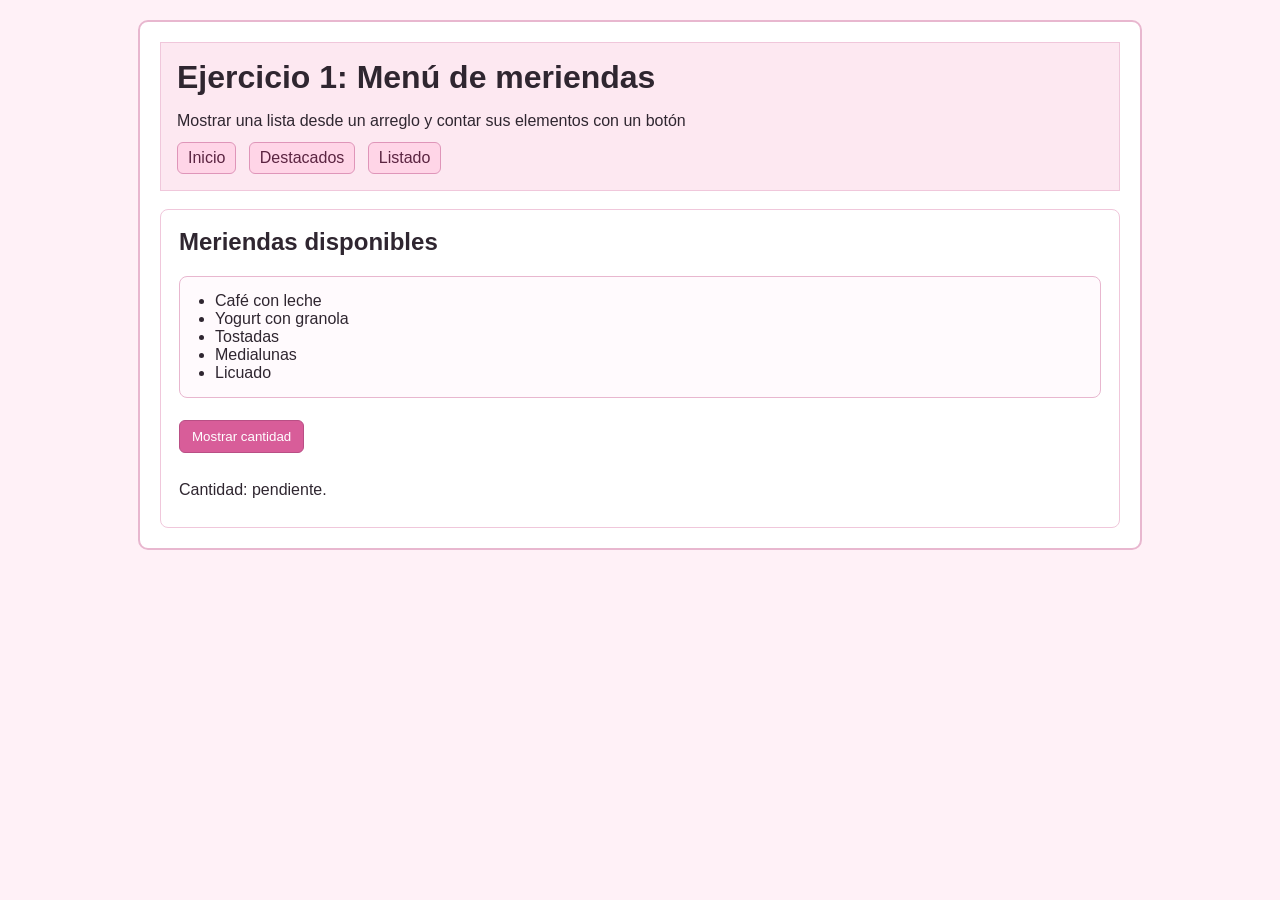
<file: index.html>
<!DOCTYPE html>
<html lang="es">
<head>
    <meta charset="UTF-8">
    <meta name="viewport" content="width=device-width, initial-scale=1.0">
    <title>TP2 - Menú de Meriendas</title>
    <link rel="stylesheet" href="estilos.css" />
</head>
<body>
    <main>
        <header>
            <h1>Ejercicio 1: Menú de meriendas</h1>
            <p>Mostrar una lista desde un arreglo y contar sus elementos con un botón</p>
            <nav>
                <a href="index.html">Inicio</a>
                <a href="destacados.html">Destacados</a>
                <a href="listado.html">Listado</a>
            </nav>
        </header>
        
        <section class="caja">
        <h2>Meriendas disponibles</h2>
        <ul id="listaMeriendas"></ul>
        <button id="mostrarCantidad">Mostrar cantidad</button>
        <p id="cantidad">Cantidad: pendiente.</p>
        </section>
    </main>

    <script>
        const meriendas = ["Café con leche", "Yogurt con granola", "Tostadas", "Medialunas", "Licuado"];
        const listaMeriendas = document.getElementById("listaMeriendas");
        const mostrarCantidad = document.getElementById("mostrarCantidad");
        const cantidad = document.getElementById("cantidad");

        listaMeriendas.innerHTML = meriendas.map((merienda) => `<li>${merienda}</li>`).join("");

        mostrarCantidad.addEventListener("click", () => {
        cantidad.textContent = `Cantidad: ${meriendas.length} meriendas.`;
        });
    </script>
</body>
</html>
</file>
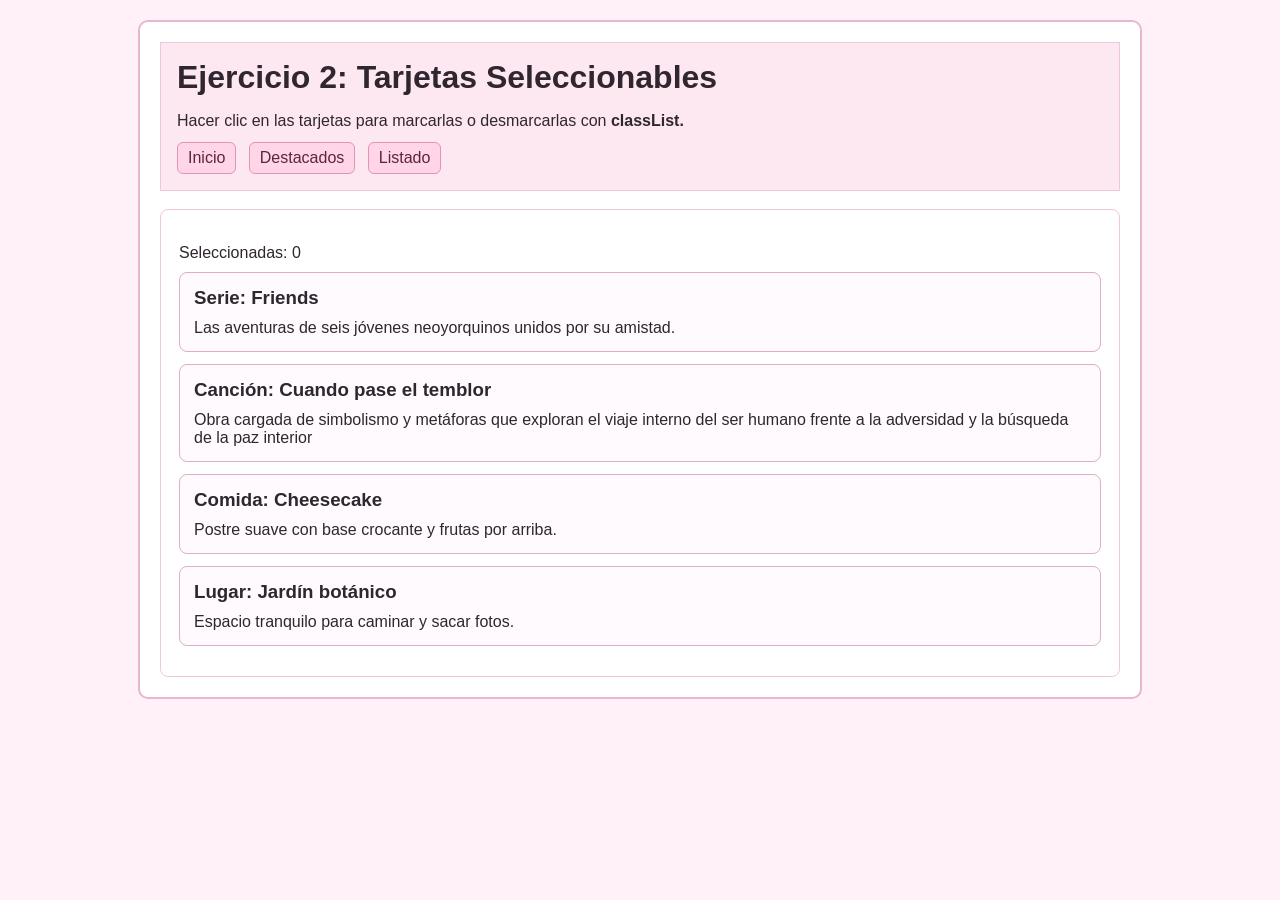
<file: destacados.html>
<!DOCTYPE html>
<html lang="es">
<head>
    <meta charset="UTF-8">
    <meta name="viewport" content="width=device-width, initial-scale=1.0">
    <title>TP2 - Tarjetas Seleccionables</title>
    <link rel="stylesheet" href="estilos.css" />
</head>
<body>
     <main>
        <header>
            <h1>Ejercicio 2: Tarjetas Seleccionables</h1>
            <p>Hacer clic en las tarjetas para marcarlas o desmarcarlas con <b>classList.</b></p>
            <nav>
                <a href="index.html">Inicio</a>
                <a href="destacados.html">Destacados</a>
                <a href="listado.html">Listado</a>
            </nav>
        </header>

        <section class="caja">
            <p id="contador">Seleccionadas: 0</p>
            <section id="tarjetas" class="tarjetas"></section>
        </section>     
    </main>

    <script>
        const destacados = [
            {
                titulo: "Serie: Friends",
                descripcion: "Las aventuras de seis jóvenes neoyorquinos unidos por su amistad.",
            },
            {
                titulo: "Canción: Cuando pase el temblor",
                descripcion: "Obra cargada de simbolismo y metáforas que exploran el viaje interno del ser humano frente a la adversidad y la búsqueda de la paz interior",
            },
            {
                titulo: "Comida: Cheesecake",
                descripcion: "Postre suave con base crocante y frutas por arriba.",
            },
            {
                titulo: "Lugar: Jardín botánico",
                descripcion: "Espacio tranquilo para caminar y sacar fotos.",
            },
        ];

        const tarjetas = document.getElementById("tarjetas");
        const contador = document.getElementById("contador");

        destacados.forEach((item) => {
            const tarjeta = document.createElement("article");
            tarjeta.classList.add("tarjeta");

            const titulo = document.createElement("h3");
            titulo.textContent =item.titulo;
            
            const descripcion = document.createElement("p");
            descripcion.textContent =item.descripcion;

            tarjeta.append(titulo, descripcion);

            tarjeta.addEventListener("click", () => {
                tarjeta.classList.toggle("seleccionada");
                
                const seleccionadas = document.querySelectorAll(".seleccionada");
                contador.textContent = `Seleccionadas: ${seleccionadas.length}`;
            });
            
            tarjetas.appendChild(tarjeta);
        });
    </script>
</body>
</html>
</file>
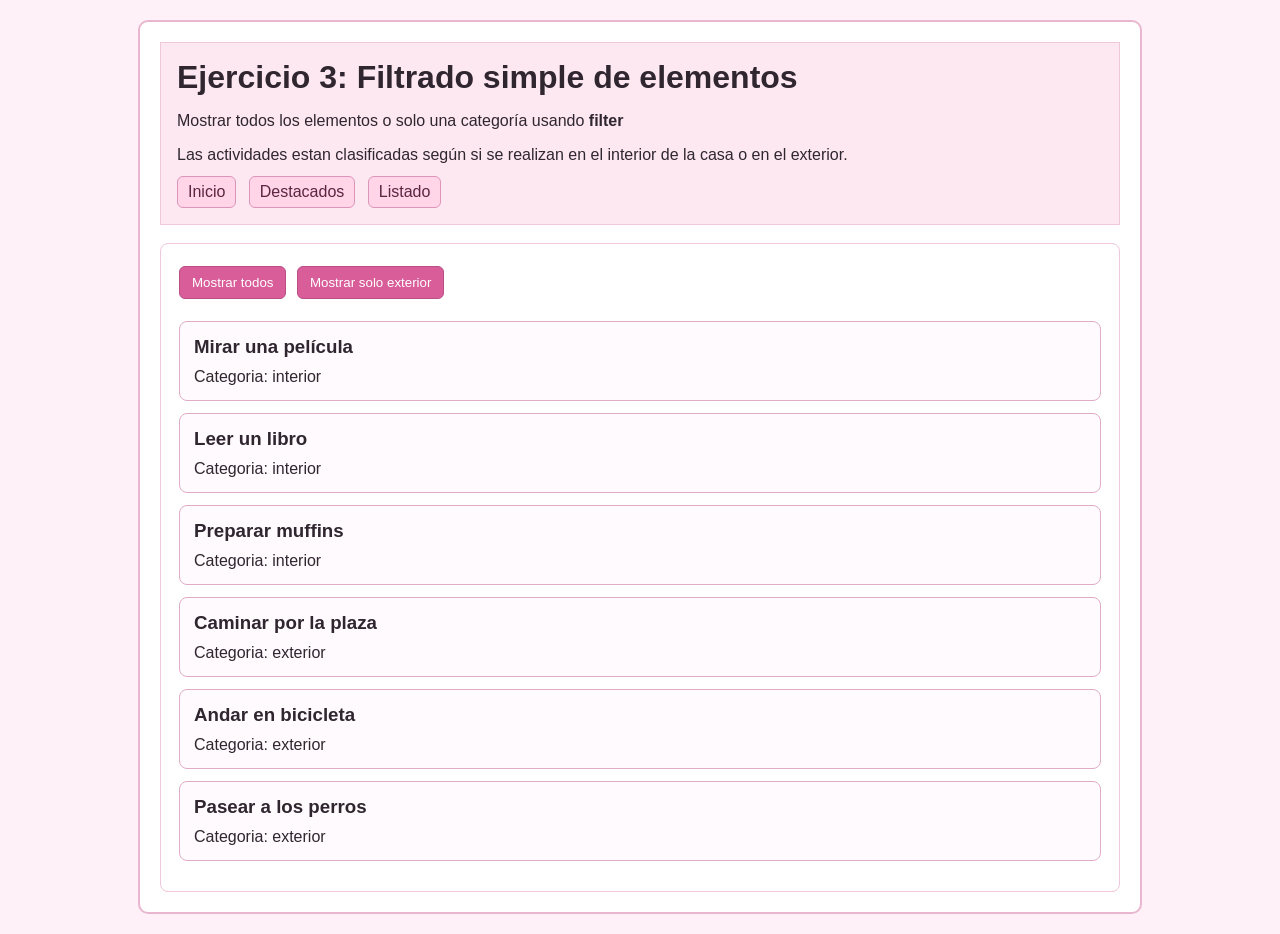
<file: listado.html>
<!DOCTYPE html>
<html lang="es">
<head>
    <meta charset="UTF-8">
    <meta name="viewport" content="width=device-width, initial-scale=1.0">
    <title>TP2 - Listado Filtrado</title>
    <link rel="stylesheet" href="estilos.css" />
</head>
<body>
    <main>
        <header>
            <h1>Ejercicio 3: Filtrado simple de elementos</h1>
            <p>Mostrar todos los elementos o solo una categoría usando <b>filter</b></p>
            <p>Las actividades estan clasificadas según si se realizan en el interior de la casa o en el exterior.</p>
            <nav>
                <a href="index.html">Inicio</a>
                <a href="destacados.html">Destacados</a>
                <a href="listado.html">Listado</a>
            </nav>
        </header>

        <section class="caja">
            <div class="botones">
                <button id="mostrarTodos">Mostrar todos</button>
                <button id="mostrarExterior">Mostrar solo exterior</button>
            </div>
            <section id="listaActividades" class="tarjetas"></section>
        </section>
    </main>

    <script>
        const actividades = [
            { nombre: "Mirar una película", categoria: "interior"},
            { nombre: "Leer un libro", categoria: "interior"},
            { nombre: "Preparar muffins", categoria: "interior"},
            { nombre: "Caminar por la plaza", categoria: "exterior"},
            { nombre: "Andar en bicicleta", categoria: "exterior"},
            { nombre: "Pasear a los perros", categoria: "exterior"},
        ];

        const listaActividades = document.getElementById("listaActividades");
        const mostrarTodos = document.getElementById("mostrarTodos");
        const mostrarExterior = document.getElementById("mostrarExterior");

        function mostrarListado(listado) {
            listaActividades.innerHTML = "";

            listado.forEach((actividad) => {
                const tarjeta = document.createElement("article");
                tarjeta.classList.add("tarjeta");

                const titulo = document.createElement("h3");
                titulo.textContent = actividad.nombre;

                const categoria = document.createElement("p");
                categoria.textContent = `Categoria: ${actividad.categoria}`;

                tarjeta.append(titulo,categoria);
                listaActividades.appendChild(tarjeta);
            });
        }

        mostrarListado(actividades);

        mostrarTodos.addEventListener("click", () => {
            mostrarListado(actividades);
        });

        mostrarExterior.addEventListener("click", () => {
            const actividadesExterior = actividades.filter((actividad) => {
                return actividad.categoria === "exterior";
            });

            mostrarListado(actividadesExterior);
        });
    </script>
</body>
</html>
</file>
<file: estilos.css>
body {
    margin: 0;
    font-family: sans-serif;
    background-color: #fff1f7;
    color: #2f2630
}

main {
    width: 80%;
    max-width: 960px;
    margin: 20px auto;
    border: 2px solid #e8b7cf;
    border-radius: 10px;
    background-color: white;
    padding: 20px;
}

header {
    margin-bottom: 18px;
    border: 1px solid #f0c7db;
    background-color: #fde8f1;
    padding: 16px;
}

h1 {
    margin-top: 0;
    margin-bottom: 12px;
}

h2 {
    margin-top: 0;
}

p {
    margin-bottom: 10px;
}

nav {
    margin-top: 12px;
}

a {
    display: inline-block;
    margin-right: 8px;
    border: 1px solid #df95b9;
    border-radius: 6px;
    background-color: #ffd5e7;
    padding: 6px 10px;
    color: #5b2441;
    text-decoration: none;
}

a:hover {
    background-color: #ffc2dc;
}

.caja {
    margin-top: 15px;
    border: 1px solid #f0c7db;
    border-radius: 8px;
    padding: 18px;
}

ul {
    margin-bottom: 18px;
    border: 1px solid #e8b7cf;
    border-radius: 8px;
    padding: 15px 15px 15px 35px;
    background-color: #fffafd;
}

button {
    margin: 4px 6px 12px 0;
    border: 1px solid #b94f85;
    border-radius: 6px;
    background-color: #d85d99;
    padding: 8px 12px;
    color: white;
    cursor: pointer;
}

button:hover {
    background-color: #c64d89;
}

.tarjetas {
    margin-top: 10px;
}

.tarjeta {
    margin-bottom: 12px;
    border: 1px solid #dfadc6;
    border-radius: 8px;
    background-color: #fffafd;
    padding: 14px;
}

.tarjeta h3 {
    margin-top: 0;
    margin-bottom: 10px;
}

.tarjeta p {
    margin: 0;
}

.seleccionada {
    border-color: #c64d89;
    background-color: #ffd6e8;
}

.botones {
    margin-bottom: 10px;
}
</file>
